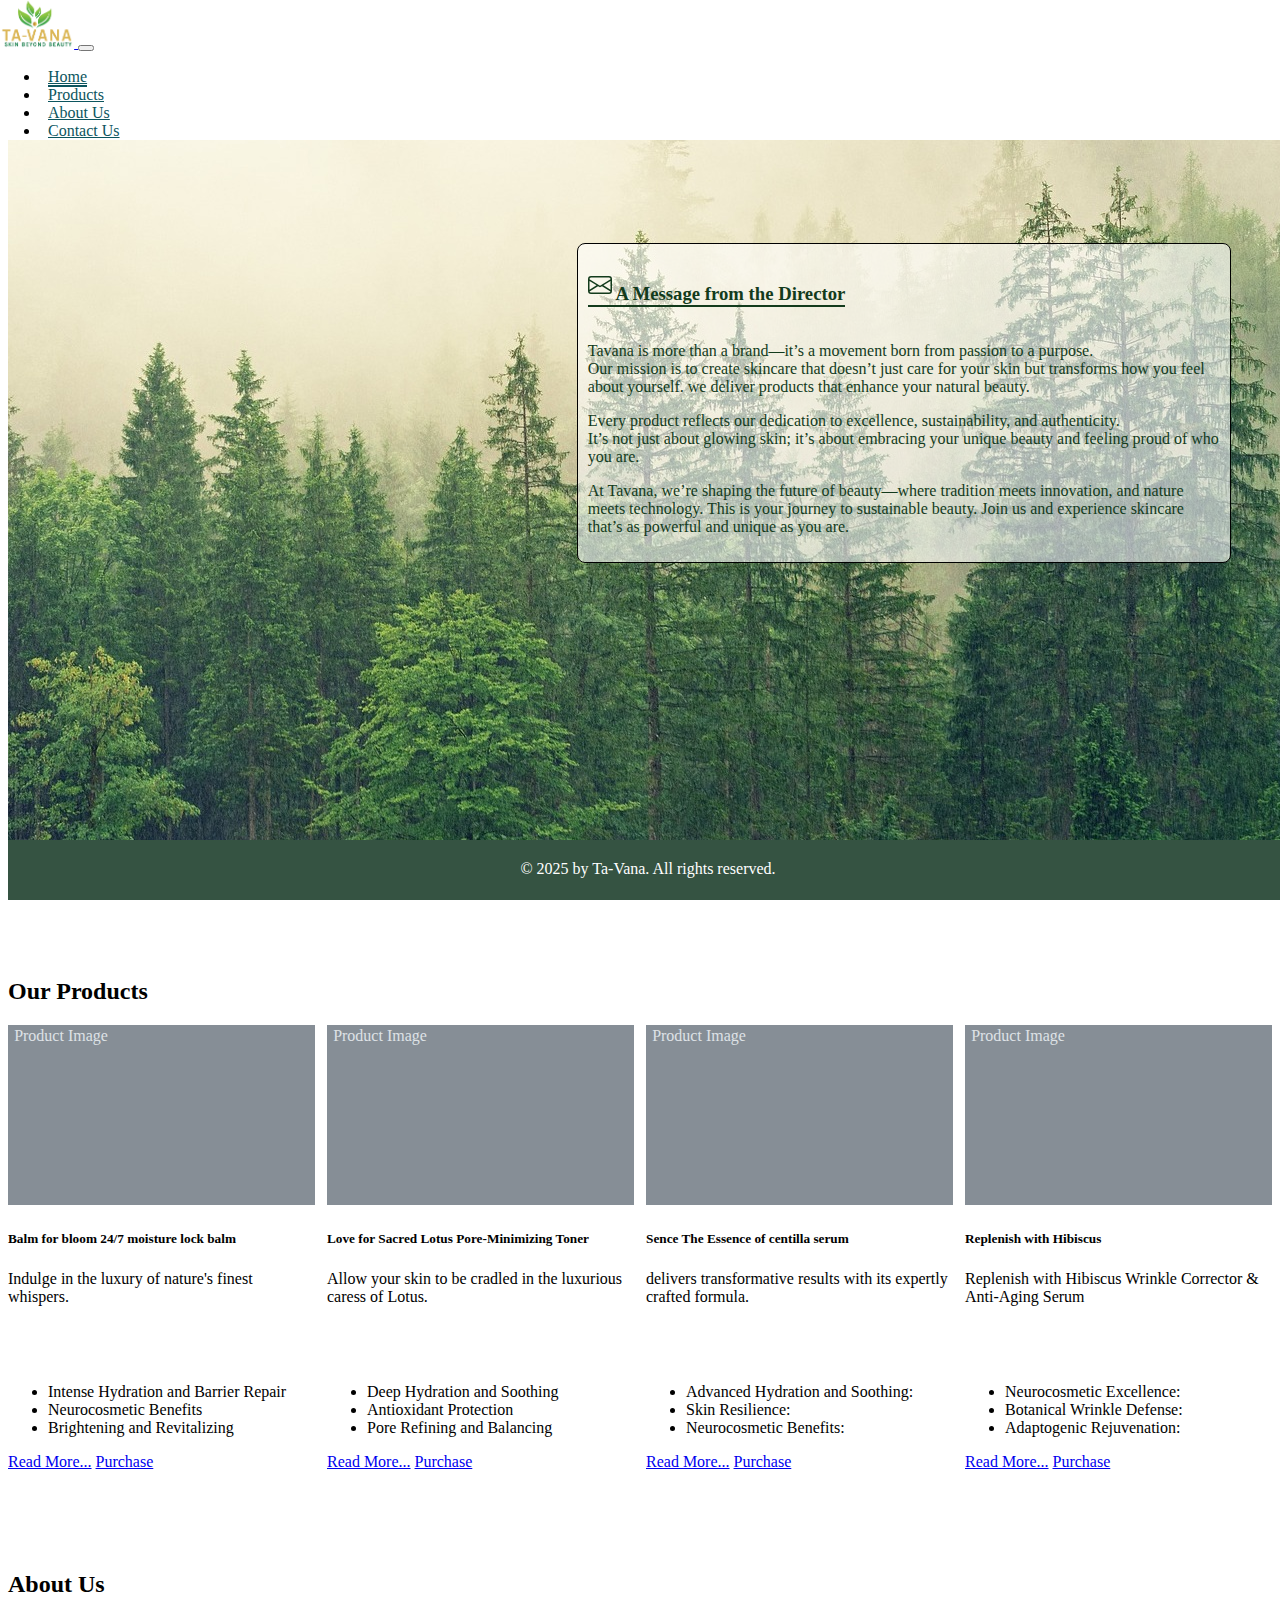
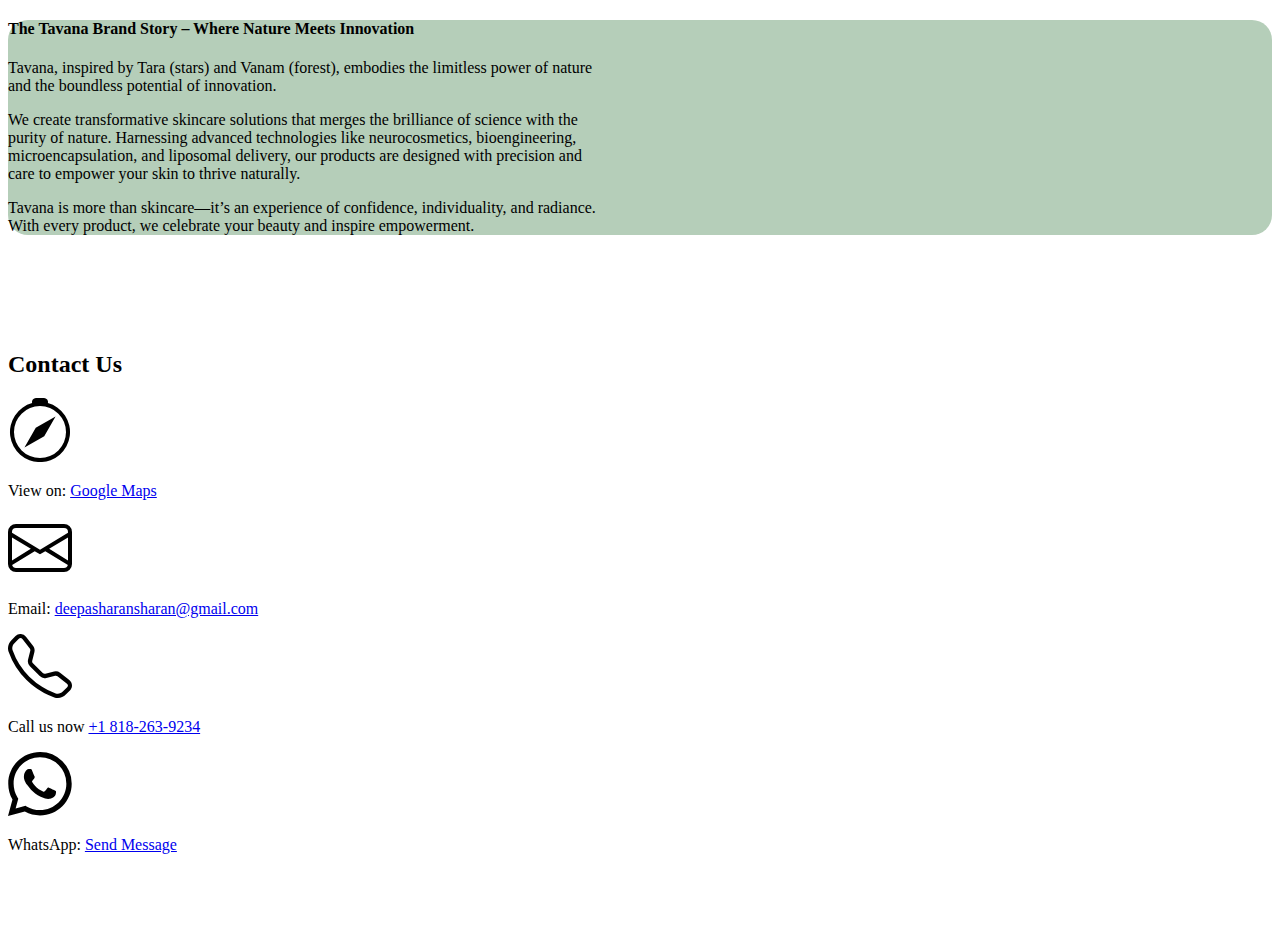
<file: index.html>
<!doctype html>
<html lang="en">

<head>
    <meta charset="utf-8">
    <meta name="viewport" content="width=device-width, initial-scale=1">
    <title>Ta-Vana</title>
    <link href="https://cdn.jsdelivr.net/npm/bootstrap@5.3.2/dist/css/bootstrap.min.css" rel="stylesheet"
        integrity="sha384-T3c6CoIi6uLrA9TneNEoa7RxnatzjcDSCmG1MXxSR1GAsXEV/Dwwykc2MPK8M2HN" crossorigin="anonymous">
    <link rel="stylesheet" href="styles.css">
</head>

<body id="body">
    <div class="navbar-container">
        <div class="container">
            <nav class="navbar sticky-top navbar-expand-lg rounded" aria-label="Eleventh navbar example">
                <div class="container-fluid">
                    <a class="navbar-brand" href="#">
                        <img src="images/Ta-vana Logo.png" alt="Ta-Vana" height="48px">
                    </a>
                    <button class="navbar-toggler collapsed" type="button" data-bs-toggle="collapse"
                        data-bs-target="#navbarsExample09" aria-controls="navbarsExample09" aria-expanded="false"
                        aria-label="Toggle navigation">
                        <span class="navbar-toggler-icon"></span>
                    </button>

                    <div class="navbar-collapse collapse" id="navbarsExample09">
                        <ul class="navbar-nav ms-auto mb-2 mb-lg-0">
                            <li class="nav-item">
                                <a class="nav-link active" aria-current="page" href="#body">Home</a>
                            </li>
                            <li class="nav-item">
                                <a class="nav-link" href="#products">Products</a>
                            </li>
                            <li class="nav-item">
                                <a class="nav-link" href="#about-us">About Us</a>
                            </li>
                            <li class="nav-item">
                                <a class="nav-link" href="#contact-us">Contact Us</a>
                            </li>
                        </ul>
                    </div>
                </div>
            </nav>
        </div>
    </div>

    <div class="director-message-container">
        <img src="images/Forest.jpg" alt="" class="w-100">
        <div class="director-message">
            <h3>
                <svg xmlns="http://www.w3.org/2000/svg" fill="currentColor" class="bi bi-envelope" viewBox="0 0 16 16">
                    <path
                        d="M0 4a2 2 0 0 1 2-2h12a2 2 0 0 1 2 2v8a2 2 0 0 1-2 2H2a2 2 0 0 1-2-2zm2-1a1 1 0 0 0-1 1v.217l7 4.2 7-4.2V4a1 1 0 0 0-1-1zm13 2.383-4.708 2.825L15 11.105zm-.034 6.876-5.64-3.471L8 9.583l-1.326-.795-5.64 3.47A1 1 0 0 0 2 13h12a1 1 0 0 0 .966-.741M1 11.105l4.708-2.897L1 5.383z" />
                </svg>
                A Message from the Director
            </h3>

            <p>
                Tavana is more than a brand—it’s a movement born from passion to a purpose.<br />Our mission is to
                create
                skincare that doesn’t just care for your skin but transforms how you feel about yourself. we deliver
                products that
                enhance your natural beauty.
            </p>

            <p>
                Every product reflects our dedication to excellence, sustainability, and authenticity.<br />It’s not
                just
                about glowing skin; it’s about embracing your unique beauty and feeling proud of who you are.
            </p>

            <p>
                At Tavana, we’re shaping the future of beauty—where tradition meets innovation, and nature meets
                technology. This is
                your journey to sustainable beauty. Join us and experience skincare that’s as powerful and unique as
                you are.
            </p>
        </div>
    </div>


    <div id="products" class="container">
        <div class="divider-space"></div>
        <h2 class="text-center mb-3">Our Products</h2>
        <div class="products-card-container" class=" ">
            <div class="card">
                <svg class="bd-placeholder-img card-img-top" width="100%" height="180"
                    xmlns="http://www.w3.org/2000/svg" role="img" aria-label="Placeholder: Image cap"
                    preserveAspectRatio="xMidYMid slice" focusable="false">
                    <title>Placeholder</title>
                    <rect width="100%" height="100%" fill="#868e96"></rect><text x="2%" y="6%" fill="#dee2e6"
                        dy=".3em">Product Image</text>
                </svg>
                <div class="card-body card-body-top">
                    <h5 class="card-title">Balm for bloom 24/7 moisture lock balm</h5>
                    <p class="card-text">Indulge in the luxury of nature&#39;s finest whispers.</p>
                </div>
                <ul class="list-group list-group-flush">
                    <li class="list-group-item">Intense Hydration and Barrier Repair</li>
                    <li class="list-group-item">Neurocosmetic Benefits</li>
                    <li class="list-group-item">Brightening and Revitalizing</li>
                </ul>
                <div class="card-body ">
                    <a href="BalmForBloom.html" class="card-link">Read More...</a>
                    <a href="#" class="card-link">Purchase</a>
                </div>
            </div>

            <div class="card">
                <svg class="bd-placeholder-img card-img-top" width="100%" height="180"
                    xmlns="http://www.w3.org/2000/svg" role="img" aria-label="Placeholder: Image cap"
                    preserveAspectRatio="xMidYMid slice" focusable="false">
                    <title>Placeholder</title>
                    <rect width="100%" height="100%" fill="#868e96"></rect><text x="2%" y="6%" fill="#dee2e6"
                        dy=".3em">Product Image</text>
                </svg>
                <div class="card-body card-body-top">
                    <h5 class="card-title">Love for Sacred Lotus Pore-Minimizing Toner</h5>
                    <p class="card-text">Allow your skin to be cradled in the luxurious caress of Lotus.</p>
                </div>
                <ul class="list-group list-group-flush">
                    <li class="list-group-item">Deep Hydration and Soothing</li>
                    <li class="list-group-item">Antioxidant Protection</li>
                    <li class="list-group-item">Pore Refining and Balancing</li>
                </ul>
                <div class="card-body">
                    <a href="#" class="card-link">Read More...</a>
                    <a href="#" class="card-link">Purchase</a>
                </div>
            </div>

            <div class="card">
                <svg class="bd-placeholder-img card-img-top" width="100%" height="180"
                    xmlns="http://www.w3.org/2000/svg" role="img" aria-label="Placeholder: Image cap"
                    preserveAspectRatio="xMidYMid slice" focusable="false">
                    <title>Placeholder</title>
                    <rect width="100%" height="100%" fill="#868e96"></rect><text x="2%" y="6%" fill="#dee2e6"
                        dy=".3em">Product Image</text>
                </svg>
                <div class="card-body card-body-top">
                    <h5 class="card-title">Sence The Essence of centilla serum</h5>
                    <p class="card-text">delivers transformative results
                        with its expertly crafted formula.</p>
                </div>
                <ul class="list-group list-group-flush">
                    <li class="list-group-item">Advanced Hydration and Soothing:</li>
                    <li class="list-group-item">Skin Resilience:</li>
                    <li class="list-group-item">Neurocosmetic Benefits:</li>
                </ul>
                <div class="card-body">
                    <a href="#" class="card-link">Read More...</a>
                    <a href="#" class="card-link">Purchase</a>
                </div>
            </div>

            <div class="card">
                <svg class="bd-placeholder-img card-img-top" width="100%" height="180"
                    xmlns="http://www.w3.org/2000/svg" role="img" aria-label="Placeholder: Image cap"
                    preserveAspectRatio="xMidYMid slice" focusable="false">
                    <title>Placeholder</title>
                    <rect width="100%" height="100%" fill="#868e96"></rect><text x="2%" y="6%" fill="#dee2e6"
                        dy=".3em">Product Image</text>
                </svg>
                <div class="card-body card-body-top">
                    <h5 class="card-title">Replenish with Hibiscus</h5>
                    <p class="card-text">Replenish with Hibiscus Wrinkle Corrector &amp; Anti-Aging Serum</p>
                </div>
                <ul class="list-group list-group-flush">
                    <li class="list-group-item">Neurocosmetic Excellence:</li>
                    <li class="list-group-item">Botanical Wrinkle Defense:</li>
                    <li class="list-group-item">Adaptogenic Rejuvenation:</li>
                </ul>
                <div class="card-body">
                    <a href="#" class="card-link">Read More...</a>
                    <a href="#" class="card-link">Purchase</a>
                </div>
            </div>
        </div>
    </div>

    <div id="about-us" class="text-center">
        <div class="divider-space"></div>
        <h2 class="heading">About Us</h2>
        <div class="container py-3 about-us-info d-flex flex-column align-items-center">
            <div class="max-width">
                <h4 class="text-center">The Tavana Brand Story – Where Nature Meets Innovation</h4>
                <p>
                    Tavana, inspired by Tara (stars) and Vanam (forest), embodies the limitless power of nature and the
                    boundless potential
                    of innovation.
                </p>

                <p>
                    We create transformative skincare solutions that merges the brilliance of science with the purity of
                    nature. Harnessing
                    advanced technologies like neurocosmetics, bioengineering, microencapsulation, and liposomal
                    delivery,
                    our products are
                    designed with precision and care to empower your skin to thrive naturally.
                </p>

                <p>
                    Tavana is more than skincare—it’s an experience of confidence, individuality, and radiance. With
                    every
                    product, we
                    celebrate your beauty and inspire empowerment.
                </p>
            </div>
        </div>
    </div>

    <div id="contact-us" class="container pb-5">
        <div class="divider-space"></div>
        <h2 class="heading text-center">Contact Us</h2>
        <div class="row row-cols-1 row-cols-md-2 row-cols-lg-4 g-4">
            <div class="col text-center">
                <div class="lc-block card h-100 p-4 link-primary">
                    <div class="lc-block card-body">
                        <div class="lc-block mb-4">
                            <svg xmlns="http://www.w3.org/2000/svg" width="4em" height="4em" fill="currentColor"
                                viewBox="0 0 16 16" style="" lc-helper="svg-icon" class="">
                                <path
                                    d="M8 16.016a7.5 7.5 0 0 0 1.962-14.74A1 1 0 0 0 9 0H7a1 1 0 0 0-.962 1.276A7.5 7.5 0 0 0 8 16.016zm6.5-7.5a6.5 6.5 0 1 1-13 0 6.5 6.5 0 0 1 13 0z">
                                </path>
                                <path d="m6.94 7.44 4.95-2.83-2.83 4.95-4.949 2.83 2.828-4.95z"></path>
                            </svg>

                        </div>
                        <div class="lc-block">
                            <div editable="rich">
                                <p>View on: <a class="stretched-link"
                                        href="https://maps.app.goo.gl/eC49unvmZkh9Ufep8">Google Maps</a><br></p>
                            </div>
                        </div>
                    </div>
                </div>
            </div>
            <div class="col text-center">
                <div class="lc-block card h-100 p-4 link-success">
                    <div class="lc-block card-body">
                        <div class="lc-block mb-4">
                            <svg xmlns="http://www.w3.org/2000/svg" width="4em" height="4em" fill="currentColor"
                                viewBox="0 0 16 16" style="" lc-helper="svg-icon" class="">
                                <path
                                    d="M0 4a2 2 0 0 1 2-2h12a2 2 0 0 1 2 2v8a2 2 0 0 1-2 2H2a2 2 0 0 1-2-2V4Zm2-1a1 1 0 0 0-1 1v.217l7 4.2 7-4.2V4a1 1 0 0 0-1-1H2Zm13 2.383-4.708 2.825L15 11.105V5.383Zm-.034 6.876-5.64-3.471L8 9.583l-1.326-.795-5.64 3.47A1 1 0 0 0 2 13h12a1 1 0 0 0 .966-.741ZM1 11.105l4.708-2.897L1 5.383v5.722Z">
                                </path>
                            </svg>

                        </div>
                        <div class="lc-block">
                            <div editable="rich">
                                <p>Email: <a href="mailto:deepasharansharan@gmail.com"
                                        class="stretched-link link-success">deepasharansharan@gmail.com</a></p>
                            </div>
                        </div>
                    </div>
                </div>
            </div>
            <div class="col text-center">
                <div class="lc-block card h-100 p-4 link-info">
                    <div class="lc-block card-body">
                        <div class="lc-block mb-4">
                            <svg xmlns="http://www.w3.org/2000/svg" width="4em" height="4em" fill="currentColor"
                                class="" viewBox="0 0 16 16" style="" lc-helper="svg-icon">
                                <path
                                    d="M3.654 1.328a.678.678 0 0 0-1.015-.063L1.605 2.3c-.483.484-.661 1.169-.45 1.77a17.568 17.568 0 0 0 4.168 6.608 17.569 17.569 0 0 0 6.608 4.168c.601.211 1.286.033 1.77-.45l1.034-1.034a.678.678 0 0 0-.063-1.015l-2.307-1.794a.678.678 0 0 0-.58-.122l-2.19.547a1.745 1.745 0 0 1-1.657-.459L5.482 8.062a1.745 1.745 0 0 1-.46-1.657l.548-2.19a.678.678 0 0 0-.122-.58L3.654 1.328zM1.884.511a1.745 1.745 0 0 1 2.612.163L6.29 2.98c.329.423.445.974.315 1.494l-.547 2.19a.678.678 0 0 0 .178.643l2.457 2.457a.678.678 0 0 0 .644.178l2.189-.547a1.745 1.745 0 0 1 1.494.315l2.306 1.794c.829.645.905 1.87.163 2.611l-1.034 1.034c-.74.74-1.846 1.065-2.877.702a18.634 18.634 0 0 1-7.01-4.42 18.634 18.634 0 0 1-4.42-7.009c-.362-1.03-.037-2.137.703-2.877L1.885.511z">
                                </path>
                            </svg>
                        </div>
                        <div class="lc-block">
                            <div editable="rich">
                                <p>Call us now
                                    <a href="tel:+91868163516" class="stretched-link link-info">+1 818-263-9234</a>
                                </p>
                            </div>
                        </div>
                    </div>
                </div>
            </div>
            <div class="col text-center">
                <div class="lc-block card h-100 p-4 link-danger">
                    <div class="lc-block card-body">
                        <div class="lc-block mb-4">
                            <svg xmlns="http://www.w3.org/2000/svg" width="4em" height="4em" fill="currentColor"
                                class="" viewBox="0 0 16 16" style="" lc-helper="svg-icon">
                                <path
                                    d="M13.601 2.326A7.854 7.854 0 0 0 7.994 0C3.627 0 .068 3.558.064 7.926c0 1.399.366 2.76 1.057 3.965L0 16l4.204-1.102a7.933 7.933 0 0 0 3.79.965h.004c4.368 0 7.926-3.558 7.93-7.93A7.898 7.898 0 0 0 13.6 2.326zM7.994 14.521a6.573 6.573 0 0 1-3.356-.92l-.24-.144-2.494.654.666-2.433-.156-.251a6.56 6.56 0 0 1-1.007-3.505c0-3.626 2.957-6.584 6.591-6.584a6.56 6.56 0 0 1 4.66 1.931 6.557 6.557 0 0 1 1.928 4.66c-.004 3.639-2.961 6.592-6.592 6.592zm3.615-4.934c-.197-.099-1.17-.578-1.353-.646-.182-.065-.315-.099-.445.099-.133.197-.513.646-.627.775-.114.133-.232.148-.43.05-.197-.1-.836-.308-1.592-.985-.59-.525-.985-1.175-1.103-1.372-.114-.198-.011-.304.088-.403.087-.088.197-.232.296-.346.1-.114.133-.198.198-.33.065-.134.034-.248-.015-.347-.05-.099-.445-1.076-.612-1.47-.16-.389-.323-.335-.445-.34-.114-.007-.247-.007-.38-.007a.729.729 0 0 0-.529.247c-.182.198-.691.677-.691 1.654 0 .977.71 1.916.81 2.049.098.133 1.394 2.132 3.383 2.992.47.205.84.326 1.129.418.475.152.904.129 1.246.08.38-.058 1.171-.48 1.338-.943.164-.464.164-.86.114-.943-.049-.084-.182-.133-.38-.232z">
                                </path>
                            </svg>
                        </div>
                        <div class="lc-block">
                            <div editable="rich">
                                <p> WhatsApp: <a href="https://wa.me/+919844004847"
                                        class="link-danger stretched-link">Send Message</a></p>
                            </div>
                        </div>
                    </div>
                </div>
            </div>
        </div>
    </div>

    <div id="footer">
        <p class="m-0 text-center">© 2025 by Ta-Vana. All rights reserved.</p>
    </div>

    <script src="https://code.jquery.com/jquery-3.7.1.js"
        integrity="sha256-eKhayi8LEQwp4NKxN+CfCh+3qOVUtJn3QNZ0TciWLP4=" crossorigin="anonymous"></script>
    <script src="https://cdn.jsdelivr.net/npm/bootstrap@5.3.2/dist/js/bootstrap.bundle.min.js"
        integrity="sha384-C6RzsynM9kWDrMNeT87bh95OGNyZPhcTNXj1NW7RuBCsyN/o0jlpcV8Qyq46cDfL"
        crossorigin="anonymous"></script>
    <script src="main.js"></script>
</body>

</html>
</file>
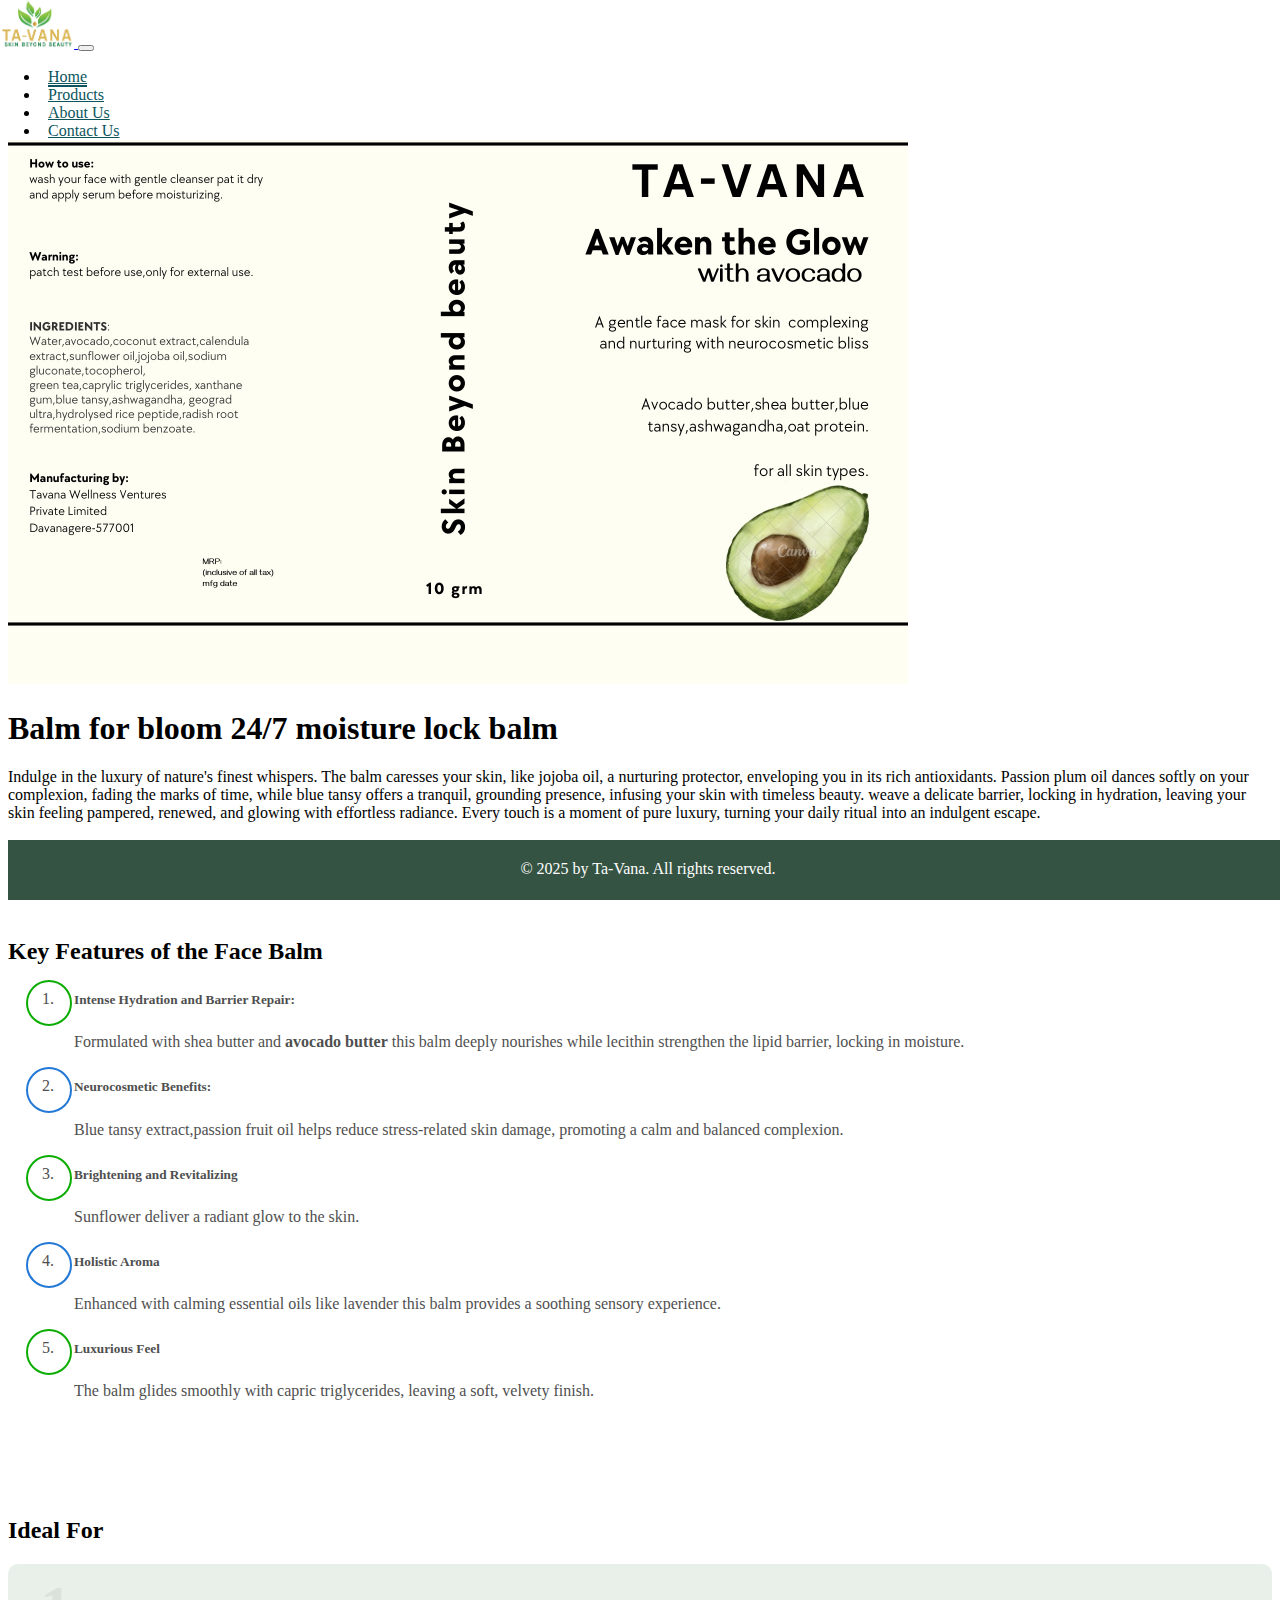
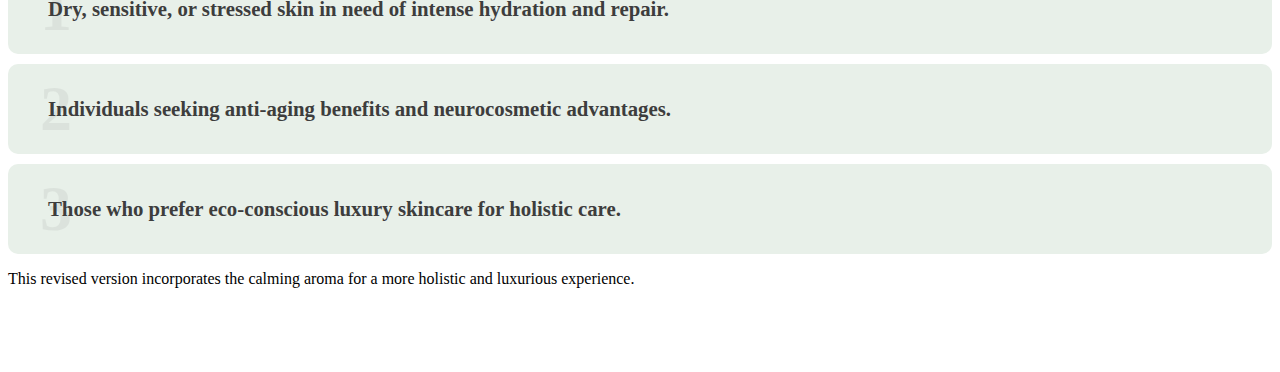
<file: BalmForBloom.html>
<!doctype html>
<html lang="en">

<head>
    <meta charset="utf-8">
    <meta name="viewport" content="width=device-width, initial-scale=1">
    <title>Ta-Vana</title>
    <link href="https://cdn.jsdelivr.net/npm/bootstrap@5.3.2/dist/css/bootstrap.min.css" rel="stylesheet"
        integrity="sha384-T3c6CoIi6uLrA9TneNEoa7RxnatzjcDSCmG1MXxSR1GAsXEV/Dwwykc2MPK8M2HN" crossorigin="anonymous">
    <link rel="stylesheet" href="styles.css">
    <style>
        ol.key-features {
            padding-left: 50px;
        }

        .key-features li {
            color: #4F4F4F;
            padding-left: 16px;
            margin-top: 24px;
            position: relative;
            font-size: 16px;
            line-height: 20px;
        }

        .key-features li:before {
            content: "";
            display: block;
            height: 42px;
            width: 42px;
            border-radius: 50%;
            border: 2px solid #ddd;
            position: absolute;
            top: -9px;
            left: -32px;
        }

        .key-features li:nth-child(odd):before {
            border-color: #0BAD02;
        }

        .key-features li:nth-child(even):before {
            border-color: #2378D5;
        }



        .ideal-for-list .num {
            padding: 0.5rem 2rem;
            display: flex;
            align-items: center;
            justify-content: flex-start;
            transition: 0.25s;
            background-color: #e8f0e9;
            border-radius: 10px;
            margin-bottom: 10px;
        }

        .ideal-for-list .num:nth-child(0):before {
            content: '0';
            font-size: 4rem;
            font-weight: bold;
            color: #000;
            width: 2rem;
            opacity: 0.05;
            transition: 0.25s;
        }

        .ideal-for-list .num:nth-child(1):before {
            content: '1';
            font-size: 4rem;
            font-weight: bold;
            color: #000;
            width: 2rem;
            opacity: 0.05;
            transition: 0.25s;
        }

        .ideal-for-list .num:nth-child(2):before {
            content: '2';
            font-size: 4rem;
            font-weight: bold;
            color: #000;
            width: 2rem;
            opacity: 0.05;
            transition: 0.25s;
        }

        .ideal-for-list .num:nth-child(3):before {
            content: '3';
            font-size: 4rem;
            font-weight: bold;
            color: #000;
            width: 2rem;
            opacity: 0.05;
            transition: 0.25s;
        }

        .ideal-for-list .num:nth-child(4):before {
            content: '4';
            font-size: 4rem;
            font-weight: bold;
            color: #000;
            width: 2rem;
            opacity: 0.05;
            transition: 0.25s;
        }

        .ideal-for-list .num:nth-child(5):before {
            content: '5';
            font-size: 4rem;
            font-weight: bold;
            color: #000;
            width: 2rem;
            opacity: 0.05;
            transition: 0.25s;
        }

        .ideal-for-list .num:nth-child(6):before {
            content: '6';
            font-size: 4rem;
            font-weight: bold;
            color: #000;
            width: 2rem;
            opacity: 0.05;
            transition: 0.25s;
        }

        .ideal-for-list .num:nth-child(7):before {
            content: '7';
            font-size: 4rem;
            font-weight: bold;
            color: #000;
            width: 2rem;
            opacity: 0.05;
            transition: 0.25s;
        }

        .ideal-for-list .num:nth-child(8):before {
            content: '8';
            font-size: 4rem;
            font-weight: bold;
            color: #000;
            width: 2rem;
            opacity: 0.05;
            transition: 0.25s;
        }

        .ideal-for-list .num:nth-child(9):before {
            content: '9';
            font-size: 4rem;
            font-weight: bold;
            color: #000;
            width: 2rem;
            opacity: 0.05;
            transition: 0.25s;
        }

        .ideal-for-list .num h3 {
            position: relative;
            left: -1.5rem;
            color: #3d3d3d;
            font-size: 1.3rem;
            transition: 0.25s;
        }

        .ideal-for-list .num:hover {
            background-color: #d2e2d4;
            cursor: pointer;
        }

        .ideal-for-list .num:hover:before {
            opacity: 0.2;
        }

        .ideal-for-list .num:hover h3 {
            left: 1rem;
        }

        .message {
            color: #fff;
            text-align: center;
            text-transform: uppercase;
            margin-top: 2rem;
        }
    </style>
</head>

<body id="body">
    <div class="navbar-container">
        <div class="container">
            <nav class="navbar sticky-top navbar-expand-lg rounded" aria-label="Eleventh navbar example">
                <div class="container-fluid">
                    <a class="navbar-brand" href=".#body">
                        <img src="images/Ta-vana Logo.png" alt="Ta-Vana" height="48px">
                    </a>
                    <button class="navbar-toggler collapsed" type="button" data-bs-toggle="collapse"
                        data-bs-target="#navbarsExample09" aria-controls="navbarsExample09" aria-expanded="false"
                        aria-label="Toggle navigation">
                        <span class="navbar-toggler-icon"></span>
                    </button>

                    <div class="navbar-collapse collapse" id="navbarsExample09">
                        <ul class="navbar-nav ms-auto mb-2 mb-lg-0">
                            <li class="nav-item">
                                <a class="nav-link active" aria-current="page" href=".#body">Home</a>
                            </li>
                            <li class="nav-item">
                                <a class="nav-link" href=".#products">Products</a>
                            </li>
                            <li class="nav-item">
                                <a class="nav-link" href=".#about-us">About Us</a>
                            </li>
                            <li class="nav-item">
                                <a class="nav-link" href=".#contact-us">Contact Us</a>
                            </li>
                        </ul>
                    </div>
                </div>
            </nav>
        </div>
    </div>

    <div class="container">
        <div class="row flex-lg-row-reverse align-items-center">
            <div class="col-lg-6">
                <div class="lc-block">
                    <img class="img-fluid" src="images/AwakenTheGlowWithAwacado.JPG" loading="lazy" width="900"
                        height="600">
                </div>
            </div>
            <div class="col-lg-6">
                <div class="lc-block">
                    <div editable="rich">
                        <h1>Balm for bloom 24/7 moisture lock balm</h1>
                        <p class="lead">Indulge in the luxury of nature&#39;s finest whispers. The balm caresses your
                            skin, like jojoba oil, a nurturing protector, enveloping you in its rich
                            antioxidants. Passion plum oil dances softly on your complexion, fading the
                            marks of time, while blue tansy offers a tranquil, grounding presence, infusing
                            your skin with timeless beauty. weave a delicate barrier, locking in hydration,
                            leaving your skin feeling pampered, renewed, and glowing with effortless
                            radiance. Every touch is a moment of pure luxury, turning your daily ritual into
                            an indulgent escape.</p>
                    </div>
                </div>
            </div>
        </div>
    </div>

    <div class="container">
        <div class="divider-space"></div>
        <h2 class="text-center">Key Features of the Face Balm</h2>
        <ol class="key-features">
            <li>
                <h5>Intense Hydration and Barrier Repair:</h5>
                <p>Formulated with <span class="fw-bold">shea butter</span> and <strong>avocado butter</strong> this
                    balm deeply
                    nourishes while lecithin strengthen the lipid barrier, locking in moisture.</p>
            </li>
            <li>
                <h5>Neurocosmetic Benefits:</h5>
                <p>Blue tansy extract,passion fruit oil helps reduce stress-related skin
                    damage, promoting a calm and balanced complexion.</p>
            </li>
            <li>
                <h5>Brightening and Revitalizing</h5>
                <p>Sunflower deliver a radiant glow to the skin.</p>
            </li>
            <li>
                <h5>Holistic Aroma</h5>
                <p>Enhanced with calming essential oils like lavender this balm provides a
                    soothing sensory experience.</p>
            </li>
            <li>
                <h5>Luxurious Feel</h5>
                <p>The balm glides smoothly with capric triglycerides, leaving a soft,
                    velvety finish.</p>
            </li>
        </ol>
    </div>

    <div class="container">
        <div class="divider-space"></div>
        <h2 class="textt-center text-center">Ideal For</h2>
        <div class="ideal-for-list">
            <div class="num">
                <h3>Dry, sensitive, or stressed skin in need of intense hydration and repair.</h3>
            </div>
            <div class="num">
                <h3>Individuals seeking anti-aging benefits and neurocosmetic advantages.</h3>
            </div>
            <div class="num">
                <h3>Those who prefer eco-conscious luxury skincare for holistic care.</h3>
            </div>
        </div>
    </div>

    <p class="text-center">This revised version incorporates the calming aroma for a more holistic and
        luxurious experience.</p>

    <div id="footer">
        <p class="m-0 text-center">© 2025 by Ta-Vana. All rights reserved.</p>
    </div>

    <script src="https://code.jquery.com/jquery-3.7.1.js"
        integrity="sha256-eKhayi8LEQwp4NKxN+CfCh+3qOVUtJn3QNZ0TciWLP4=" crossorigin="anonymous"></script>
    <script src="https://cdn.jsdelivr.net/npm/bootstrap@5.3.2/dist/js/bootstrap.bundle.min.js"
        integrity="sha384-C6RzsynM9kWDrMNeT87bh95OGNyZPhcTNXj1NW7RuBCsyN/o0jlpcV8Qyq46cDfL"
        crossorigin="anonymous"></script>
    <script src="main.js"></script>
</body>

</html>
</file>
<file: styles.css>
body {
    padding-top: 76.4px;
    padding-bottom: 60px;
    font-family: 'Segoe UI Semibold';
}

.navbar-container {
    border-bottom: 2px solid #0c555e;
    position: fixed;
    top: 0;
    left: 0;
    height: 76.4px;
    z-index: 1;
    width: 100%;
    background-color: white;
}

.navbar {
    background-color: white;
}

.navbar .nav-link {
    font-family: 'Arial Black';
    padding: 0;
    margin: 8px;
    border-bottom: 2px solid transparent;
}

.navbar .nav-link,
.navbar .nav-link.active {
    color: #0c555e;
}

.nav-link.active {
    border-bottom: 2px solid #0c555e;
}


.director-message-container {
    position: relative;
}

.director-message {
    position: absolute;
    left: 45%;
    top: 20%;
    width: 50%;
    text-align: left;
    background: rgba(255, 255, 255, 0.6);
    padding: 10px;
    border: 1px solid black;
    border-radius: 8px;
    color: rgb(19, 59, 28);
}

.director-message h3 {
    display: inline-block;
    border-bottom: 2px solid rgb(19, 59, 28);
    font-family: 'Eras Demi ITC' !important;
}

.bi.bi-envelope {
    aspect-ratio: 1/1;
    height: 24px;
    margin-bottom: 3px;
}

.divider-space {
    height: 80px;
    background-color: white;
}

.products-card-container {
    display: grid;
    grid-gap: 12px;
    grid-template-columns: repeat(auto-fit, minmax(280px, 1fr));
}

 .card-body-top {
    height: 136px;
}

#products .list-group-item {
    white-space: nowrap;
}

.about-us-info {
    background-color: #b5ceb9;
    border-radius: 20px;
}

.about-us-info .max-width {
    width: 600px;
}

#footer {
    position: fixed;
    bottom: 0px;
    width: 100%;
    background-color: rgb(53, 83, 66);
    text-align: center;
    color: white;
    padding: 4px 0 6px 0;
}
</file>
